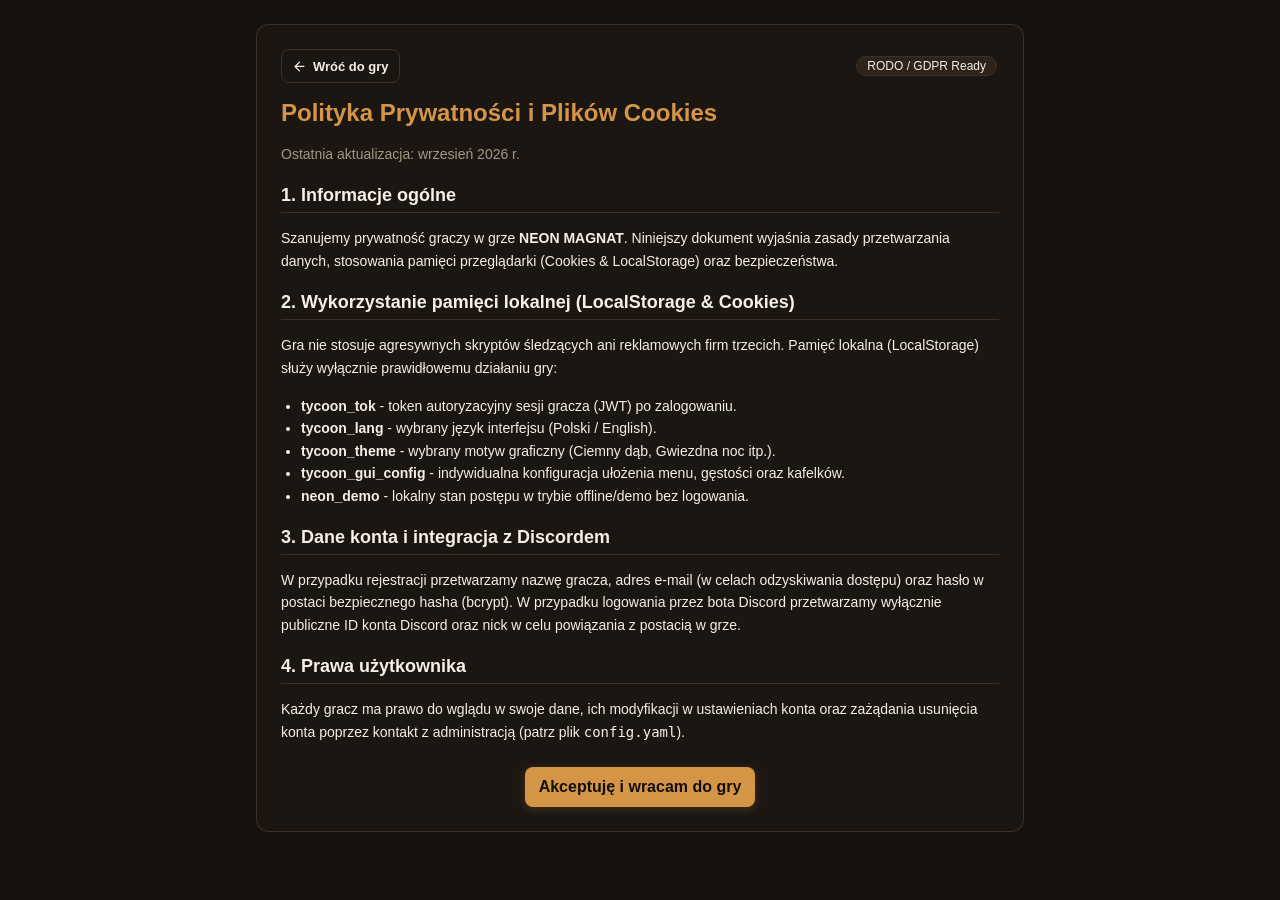
<file: frontend/privacy.html>
<!DOCTYPE html>
<html lang="pl" data-theme="dark-oak">
<head>
<meta charset="UTF-8">
<meta name="viewport" content="width=device-width,initial-scale=1">
<title>Polityka Prywatności i Pliki Cookies | NEON MAGNAT</title>
<link rel="stylesheet" href="css/style.css">
<link rel="icon" type="image/png" sizes="32x32" href="assets/favicon-32x32.png">
<link rel="icon" type="image/png" sizes="16x16" href="assets/favicon-16x16.png">
<link rel="apple-touch-icon" href="assets/apple-touch-icon.png">
<style>
body {
  padding: 24px 16px 60px;
  max-width: 800px;
  margin: 0 auto;
}
.privacy-card {
  background: var(--panel);
  border: 1px solid var(--line);
  border-radius: 12px;
  padding: 24px;
}
h1 { font-size: 24px; margin-top: 0; color: var(--acc); }
h2 { font-size: 18px; margin: 20px 0 8px; border-bottom: 1px solid var(--line); padding-bottom: 6px; }
p, li { font-size: 14px; line-height: 1.6; color: var(--txt); }
ul { padding-left: 20px; }
</style>
</head>
<body>
<div class="privacy-card">
  <div class="row" style="justify-content:space-between;margin-bottom:16px">
    <a href="index.html" class="btn sm g">
      <svg class="ic" viewBox="0 0 24 24"><path d="M19 12H5M12 19l-7-7 7-7"/></svg>
      Wróć do gry
    </a>
    <span class="tag">RODO / GDPR Ready</span>
  </div>

  <h1>Polityka Prywatności i Plików Cookies</h1>
  <p class="mut">Ostatnia aktualizacja: wrzesień 2026 r.</p>

  <h2>1. Informacje ogólne</h2>
  <p>
    Szanujemy prywatność graczy w grze <b>NEON MAGNAT</b>. Niniejszy dokument wyjaśnia zasady przetwarzania danych, stosowania pamięci przeglądarki (Cookies & LocalStorage) oraz bezpieczeństwa.
  </p>

  <h2>2. Wykorzystanie pamięci lokalnej (LocalStorage & Cookies)</h2>
  <p>
    Gra nie stosuje agresywnych skryptów śledzących ani reklamowych firm trzecich. Pamięć lokalna (LocalStorage) służy wyłącznie prawidłowemu działaniu gry:
  </p>
  <ul>
    <li><b>tycoon_tok</b> - token autoryzacyjny sesji gracza (JWT) po zalogowaniu.</li>
    <li><b>tycoon_lang</b> - wybrany język interfejsu (Polski / English).</li>
    <li><b>tycoon_theme</b> - wybrany motyw graficzny (Ciemny dąb, Gwiezdna noc itp.).</li>
    <li><b>tycoon_gui_config</b> - indywidualna konfiguracja ułożenia menu, gęstości oraz kafelków.</li>
    <li><b>neon_demo</b> - lokalny stan postępu w trybie offline/demo bez logowania.</li>
  </ul>

  <h2>3. Dane konta i integracja z Discordem</h2>
  <p>
    W przypadku rejestracji przetwarzamy nazwę gracza, adres e-mail (w celach odzyskiwania dostępu) oraz hasło w postaci bezpiecznego hasha (bcrypt). W przypadku logowania przez bota Discord przetwarzamy wyłącznie publiczne ID konta Discord oraz nick w celu powiązania z postacią w grze.
  </p>

  <h2>4. Prawa użytkownika</h2>
  <p>
    Każdy gracz ma prawo do wglądu w swoje dane, ich modyfikacji w ustawieniach konta oraz zażądania usunięcia konta poprzez kontakt z administracją (patrz plik <code>config.yaml</code>).
  </p>

  <div style="margin-top:24px;text-align:center">
    <a href="index.html" class="btn">Akceptuję i wracam do gry</a>
  </div>
</div>

<script>
var savedTheme = localStorage.getItem("tycoon_theme") || "dark-oak";
document.documentElement.setAttribute("data-theme", savedTheme);
</script>
</body>
</html>
</file>
<file: frontend/css/style.css>
/* ==========================================================
   NEON MAGNAT - Motywy i Style Interfejsu (GUI v3)
   ========================================================== */

/* 1. Motyw Ciemny Dąb (Dark Oak) - Domyślny */
:root, :root[data-theme="dark-oak"] {
  --bg: #14110f;
  --panel: #1c1612;
  --card-bg: #241d17;
  --line: #3d3024;
  --txt: #f5efe6;
  --mut: #a49685;
  --acc: #d49547;
  --acc-hover: #e6a85a;
  --acc-shadow: rgba(212, 149, 71, 0.22);
  --grn: #5cb85c;
  --red: #d9534f;
  --yel: #e0a95c;
  --badge-bg: #2d231a;
  --btn-txt: #120e0a;
}

/* 2. Motyw Gwiezdna Noc (Starry Night) */
:root[data-theme="starry-night"] {
  --bg: #090c16;
  --panel: #111728;
  --card-bg: #172038;
  --line: #273456;
  --txt: #eef2fc;
  --mut: #8897ba;
  --acc: #8ea5d4;
  --acc-hover: #a5bde9;
  --acc-shadow: rgba(142, 165, 212, 0.22);
  --grn: #4ecdc4;
  --red: #f25f5c;
  --yel: #dfd5b5;
  --badge-bg: #1f2a48;
  --btn-txt: #0a0e1a;
}

/* 3. Motyw Grafit Przemysłowy / Węgiel (Industrial Slate) */
:root[data-theme="industrial-slate"] {
  --bg: #111417;
  --panel: #1a1e24;
  --card-bg: #222730;
  --line: #343d4c;
  --txt: #e8ecf1;
  --mut: #8b96a7;
  --acc: #d97736;
  --acc-hover: #ea8a4a;
  --acc-shadow: rgba(217, 119, 54, 0.22);
  --grn: #3eb489;
  --red: #e74c3c;
  --yel: #f39c12;
  --badge-bg: #2c3442;
  --btn-txt: #0e1114;
}

/* 4. Motyw Leśny Mech / Szmaragd (Forest Emerald) */
:root[data-theme="forest-emerald"] {
  --bg: #0a120e;
  --panel: #121f19;
  --card-bg: #192922;
  --line: #294035;
  --txt: #edf7f2;
  --mut: #86a495;
  --acc: #3eb885;
  --acc-hover: #52ce99;
  --acc-shadow: rgba(62, 184, 133, 0.22);
  --grn: #4caf50;
  --red: #e57373;
  --yel: #cddc39;
  --badge-bg: #22362c;
  --btn-txt: #08110c;
}

/* 5. Motyw Obsydian / Monochromatyczny (Minimal Obsidian) */
:root[data-theme="obsidian"] {
  --bg: #0d0d0d;
  --panel: #171717;
  --card-bg: #222222;
  --line: #383838;
  --txt: #f0f0f0;
  --mut: #909090;
  --acc: #dedede;
  --acc-hover: #ffffff;
  --acc-shadow: rgba(222, 222, 222, 0.18);
  --grn: #66bb6a;
  --red: #ef5350;
  --yel: #fbc02d;
  --badge-bg: #2b2b2b;
  --btn-txt: #121212;
}

* { box-sizing: border-box; }
html, body { margin: 0; padding: 0; }
body {
  background: var(--bg);
  color: var(--txt);
  font-family: -apple-system, BlinkMacSystemFont, "Segoe UI", Roboto, "Helvetica Neue", Arial, sans-serif;
  min-height: 100vh;
  transition: background-color 0.2s, color 0.2s;
}

/* Header */
header {
  position: sticky;
  top: 0;
  z-index: 30;
  display: flex;
  gap: 10px;
  align-items: center;
  padding: 10px 14px;
  background: var(--panel);
  border-bottom: 1px solid var(--line);
}
.logo {
  font-weight: 800;
  letter-spacing: 0.5px;
  font-size: 16px;
  white-space: nowrap;
}
.logo b { color: var(--acc); }

/* Layout Containers */
#layout {
  display: flex;
  min-height: calc(100vh - 53px);
  transition: flex-direction 0.2s;
}

/* Sidebar default (Left) */
aside {
  width: 230px;
  background: var(--panel);
  border-right: 1px solid var(--line);
  padding: 10px;
  position: sticky;
  top: 53px;
  height: calc(100vh - 53px);
  overflow-y: auto;
  flex-shrink: 0;
}
aside button {
  display: flex;
  gap: 10px;
  align-items: center;
  width: 100%;
  text-align: left;
  background: transparent;
  border: 1px solid transparent;
  color: var(--txt);
  padding: 8px 10px;
  border-radius: 8px;
  cursor: pointer;
  font-size: 14px;
  transition: background 0.15s, border-color 0.15s;
}
aside button .ic {
  width: 20px;
  height: 20px;
  padding: 3px;
  background: var(--card-bg);
  border-radius: 6px;
}
aside button.on, aside button:hover {
  background: var(--card-bg);
  border-color: var(--line);
}
aside button.on .ic {
  background: var(--acc);
  color: var(--btn-txt);
}

/* GUI Layout Mode: Sidebar Right */
#layout.layout-sidebar-right {
  flex-direction: row-reverse;
}
#layout.layout-sidebar-right aside {
  border-right: none;
  border-left: 1px solid var(--line);
}

/* GUI Layout Mode: Topbar Navigation */
#layout.layout-topbar {
  flex-direction: column;
}
#layout.layout-topbar aside {
  width: 100%;
  height: auto;
  position: static;
  border-right: none;
  border-bottom: 1px solid var(--line);
  padding: 6px 14px;
  overflow-x: auto;
  display: block;
}
#layout.layout-topbar aside #nav {
  display: flex;
  flex-direction: row;
  gap: 4px;
  flex-wrap: wrap;
}
#layout.layout-topbar aside button {
  width: auto;
  padding: 6px 12px;
  font-size: 13px;
}

/* Main Content Area */
main {
  flex: 1;
  padding: 16px;
  max-width: 1240px;
  margin: 0 auto;
  width: 100%;
  animation: fade 0.2s ease;
}
@keyframes fade { from { opacity: 0; } }

/* Cards & Containers */
.card {
  background: var(--card-bg);
  border: 1px solid var(--line);
  border-radius: 12px;
  padding: 16px;
  margin-bottom: 14px;
  position: relative;
  overflow: hidden;
}
.card::before {
  content: "";
  position: absolute;
  left: 0;
  top: 0;
  bottom: 0;
  width: 3px;
  background: var(--acc);
  opacity: 0.8;
}
.card.hero {
  background: var(--panel);
  border-color: var(--line);
}
.card.hero h2 {
  font-size: 24px;
  letter-spacing: 0.5px;
  margin-top: 4px;
}
.card.narrow {
  max-width: 460px;
  margin: 24px auto;
}

/* Grid System */
.grid { display: grid; gap: 10px; }
.g2 { grid-template-columns: repeat(2, 1fr); }
.g3 { grid-template-columns: repeat(3, 1fr); }
.g4 { grid-template-columns: repeat(4, 1fr); }

/* KPI widgets */
.kpi {
  background: var(--panel);
  border: 1px solid var(--line);
  border-radius: 10px;
  padding: 12px;
  transition: transform 0.15s, border-color 0.15s;
}
.kpi:hover {
  transform: translateY(-2px);
  border-color: var(--acc);
}
.kpi b {
  font-size: 20px;
  display: block;
  margin-top: 4px;
}
.kpi small { color: var(--mut); }
.kpi b.pos { color: var(--grn); }
.kpi b.neg { color: var(--red); }

.chip {
  display: inline-flex;
  align-items: center;
  justify-content: center;
  width: 32px;
  height: 32px;
  border-radius: 8px;
  background: var(--card-bg);
  margin-bottom: 6px;
}
.chip .ic { width: 18px; height: 18px; }
.chip.c { color: var(--yel); }
.chip.g { color: var(--grn); }
.chip.b { color: var(--acc); }
.chip.y { color: var(--red); }

/* Buttons */
.btn {
  background: var(--acc);
  color: var(--btn-txt);
  font-weight: 700;
  border: none;
  border-radius: 8px;
  padding: 9px 14px;
  cursor: pointer;
  min-height: 40px;
  display: inline-flex;
  align-items: center;
  justify-content: center;
  gap: 6px;
  box-shadow: 0 2px 8px var(--acc-shadow);
  transition: transform 0.12s, box-shadow 0.12s, background-color 0.12s;
  text-decoration: none;
}
.btn:hover {
  transform: translateY(-1px);
  background: var(--acc-hover);
  box-shadow: 0 4px 12px var(--acc-shadow);
}
.btn:active { transform: none; }
.btn.g {
  background: var(--panel);
  color: var(--txt);
  border: 1px solid var(--line);
  box-shadow: none;
}
.btn.g:hover {
  background: var(--card-bg);
  border-color: var(--line);
}
.btn.r {
  background: var(--red);
  color: #ffffff;
  box-shadow: none;
}
.btn.sm {
  min-height: 34px;
  padding: 6px 10px;
  font-size: 13px;
}

/* Form Controls */
.row {
  display: flex;
  gap: 8px;
  flex-wrap: wrap;
  align-items: center;
}
input, select {
  background: var(--panel);
  border: 1px solid var(--line);
  color: var(--txt);
  border-radius: 8px;
  padding: 8px 12px;
  font-size: 14px;
  min-height: 40px;
  width: 100%;
  transition: border-color 0.15s;
}
input:focus, select:focus {
  border-color: var(--acc);
  outline: none;
}
label {
  display: block;
  font-size: 13px;
  color: var(--mut);
  margin: 8px 0;
}
label input, label select { margin-top: 4px; }

/* Tables */
table { width: 100%; border-collapse: collapse; font-size: 14px; }
th, td { padding: 8px 10px; border-bottom: 1px solid var(--line); text-align: left; }
th { position: sticky; top: 0; background: var(--panel); font-weight: 600; color: var(--mut); }
table tr:hover td { background: rgba(255, 255, 255, 0.02); }
.tscroll { overflow-x: auto; }
.tscroll table { min-width: 520px; }

/* Tags & Badges */
.tag {
  display: inline-flex;
  align-items: center;
  gap: 4px;
  border: 1px solid var(--line);
  background: var(--badge-bg);
  border-radius: 20px;
  padding: 2px 10px;
  font-size: 12px;
  color: var(--txt);
  margin: 2px;
}
.live { color: var(--grn); font-weight: 600; }
.mut { color: var(--mut); }
.err { color: var(--red); min-height: 20px; font-size: 14px; }

/* SVG Icons */
.ic {
  width: 1.15em;
  height: 1.15em;
  vertical-align: -0.2em;
  flex-shrink: 0;
  fill: none;
  stroke: currentColor;
  stroke-width: 2;
  stroke-linecap: round;
  stroke-linejoin: round;
}
h2 .ic, h3 .ic { margin-right: 4px; }

/* Canvas & Charts */
canvas {
  width: 100%;
  height: 180px;
  background: var(--panel);
  border: 1px solid var(--line);
  border-radius: 10px;
}

/* Map */
.map { display: grid; grid-template-columns: repeat(3, 1fr); gap: 8px; }
.city {
  background: var(--panel);
  border: 1px solid var(--line);
  border-radius: 10px;
  padding: 10px;
  cursor: pointer;
  transition: transform 0.15s, border-color 0.15s;
}
.city:hover { transform: translateY(-2px); border-color: var(--acc); }

/* Chat */
.chatbox {
  max-height: 340px;
  overflow-y: auto;
  display: flex;
  flex-direction: column;
  gap: 6px;
  margin-top: 8px;
  padding: 4px;
}
.msg {
  background: var(--panel);
  border: 1px solid var(--line);
  border-radius: 8px;
  padding: 6px 10px;
  font-size: 14px;
}
.msg b { color: var(--acc); }
.msg.me { border-color: var(--line); background: var(--card-bg); }

/* Toasts */
#toasts {
  position: fixed;
  right: 14px;
  bottom: calc(14px + env(safe-area-inset-bottom));
  z-index: 99;
  display: flex;
  flex-direction: column;
  gap: 8px;
  max-width: min(360px, calc(100vw - 28px));
}
.toast {
  background: var(--panel);
  border: 1px solid var(--line);
  border-left: 4px solid var(--acc);
  border-radius: 8px;
  padding: 10px 14px;
  box-shadow: 0 4px 16px rgba(0, 0, 0, 0.4);
  font-size: 14px;
  animation: tin 0.2s ease;
}
.toast.ok { border-left-color: var(--grn); }
.toast.err { border-left-color: var(--red); }
.toast.out { opacity: 0; transform: translateY(6px); transition: 0.3s; }
@keyframes tin { from { transform: translateY(8px); opacity: 0; } }

/* Mobile navigation */
#ham { display: none; }
#mnav {
  display: none;
  position: fixed;
  left: 0;
  right: 0;
  bottom: 0;
  background: var(--panel);
  border-top: 1px solid var(--line);
  padding: 4px 4px calc(4px + env(safe-area-inset-bottom));
  z-index: 40;
}
#mnav div { display: grid; grid-template-columns: repeat(auto-fit, minmax(54px, 1fr)); }
#mnav button {
  background: none;
  border: none;
  color: var(--txt);
  font-size: 11px;
  min-height: 50px;
  cursor: pointer;
}
#mnav button.on { color: var(--acc); font-weight: 700; }

/* Responsive adjustments */
@media (max-width: 900px) {
  .g3, .g4 { grid-template-columns: repeat(2, 1fr); }
  .g2 { grid-template-columns: 1fr; }
  .map { grid-template-columns: repeat(2, 1fr); }
}
@media (max-width: 720px) {
  aside {
    position: fixed;
    left: 0;
    top: 0;
    height: 100dvh;
    z-index: 50;
    transform: translateX(-105%);
    transition: transform 0.2s;
    width: min(280px, 84vw);
  }
  aside.open { transform: none; }
  #ham { display: inline-flex; }
  main { padding: 12px 12px 90px; }
  #mnav { display: block; }
}

/* ==========================================================
   GUI Customization: Density and Modal
   ========================================================== */
body.density-compact {
  font-size: 13px;
}
body.density-compact .card {
  padding: 10px;
  margin-bottom: 8px;
}
body.density-compact .kpi {
  padding: 8px;
}
body.density-compact .kpi b {
  font-size: 17px;
}
body.density-compact .btn {
  min-height: 32px;
  padding: 5px 10px;
  font-size: 12px;
}
body.density-compact input, body.density-compact select {
  min-height: 34px;
  padding: 6px 8px;
  font-size: 13px;
}
body.density-compact th, body.density-compact td {
  padding: 6px 8px;
}

/* Modal overlay */
.modal-overlay {
  position: fixed;
  inset: 0;
  background: rgba(0, 0, 0, 0.65);
  backdrop-filter: blur(4px);
  z-index: 100;
  display: flex;
  align-items: center;
  justify-content: center;
  padding: 14px;
}
.modal-box {
  background: var(--panel);
  border: 1px solid var(--line);
  border-radius: 12px;
  padding: 20px;
  width: 100%;
  max-width: 540px;
  max-height: 90vh;
  overflow-y: auto;
  box-shadow: 0 10px 30px rgba(0, 0, 0, 0.5);
}
.modal-box h3 {
  margin: 0 0 14px;
  font-size: 18px;
  display: flex;
  align-items: center;
  gap: 8px;
}
.modal-item {
  background: var(--card-bg);
  border: 1px solid var(--line);
  border-radius: 8px;
  padding: 10px 14px;
  margin-bottom: 10px;
  display: flex;
  justify-content: space-between;
  align-items: center;
}

::-webkit-scrollbar { width: 8px; height: 8px; }
::-webkit-scrollbar-thumb { background: var(--line); border-radius: 4px; }

/* Discord Button */
.btn.dc {
  background: #5865f2;
  color: #ffffff;
  box-shadow: 0 2px 8px rgba(88, 101, 242, 0.3);
}
.btn.dc:hover {
  background: #4752c4;
  box-shadow: 0 4px 12px rgba(88, 101, 242, 0.45);
}

/* Cookie Banner */
#cookieBanner {
  position: fixed;
  bottom: 0;
  left: 0;
  right: 0;
  background: var(--panel);
  border-top: 1px solid var(--line);
  padding: 12px 16px;
  z-index: 90;
  display: flex;
  align-items: center;
  justify-content: space-between;
  gap: 12px;
  flex-wrap: wrap;
  box-shadow: 0 -4px 16px rgba(0, 0, 0, 0.35);
  font-size: 13px;
}
#cookieBanner .cookie-txt {
  color: var(--txt);
  flex: 1;
  min-width: 260px;
}
#cookieBanner .cookie-actions {
  display: flex;
  gap: 8px;
  align-items: center;
}

/* RootX Hero Spotlight */
.stock-hero {
  background: linear-gradient(135deg, var(--panel) 0%, rgba(212, 149, 71, 0.08) 100%);
  border: 1px solid var(--acc);
  border-radius: 12px;
  padding: 20px;
  margin-bottom: 20px;
  box-shadow: 0 4px 20px rgba(0, 0, 0, 0.25);
}
.stock-hero h3 {
  margin: 0 0 8px;
  font-size: 20px;
  color: var(--acc);
  display: flex;
  align-items: center;
  gap: 8px;
}
.hero-stat-grid {
  display: grid;
  grid-template-columns: repeat(auto-fit, minmax(130px, 1fr));
  gap: 10px;
  margin: 14px 0;
}
.hero-stat {
  background: var(--card-bg);
  border: 1px solid var(--line);
  border-radius: 8px;
  padding: 10px;
  text-align: center;
}
.hero-stat .val {
  font-size: 18px;
  font-weight: 700;
  color: var(--acc);
}
.hero-stat .lbl {
  font-size: 11px;
  color: var(--mut);
  text-transform: uppercase;
}

/* Progress bar for capacity & transport */
.prog-wrap {
  width: 100%;
  height: 8px;
  background: var(--card-bg);
  border: 1px solid var(--line);
  border-radius: 4px;
  overflow: hidden;
  margin: 6px 0;
}
.prog-bar {
  height: 100%;
  background: var(--acc);
  border-radius: 3px;
  transition: width 0.3s ease;
}

/* Warehouses Grid */
.wh-grid {
  display: grid;
  grid-template-columns: repeat(auto-fit, minmax(260px, 1fr));
  gap: 12px;
  margin-top: 12px;
}
.wh-card {
  background: var(--panel);
  border: 1px solid var(--line);
  border-radius: 10px;
  padding: 14px;
}
.wh-card:hover {
  border-color: var(--acc);
}

/* Arbitrage Box */
.arbitrage-card {
  background: var(--card-bg);
  border: 1px solid var(--line);
  border-radius: 8px;
  padding: 10px 14px;
  margin-bottom: 8px;
  display: flex;
  align-items: center;
  justify-content: space-between;
  flex-wrap: wrap;
  gap: 8px;
}
.arbitrage-route {
  display: flex;
  align-items: center;
  gap: 6px;
  font-weight: 600;
}

/* Portal & Landing Page Gateway */
.portal-wrap {
  max-width: 960px;
  margin: 12px auto 32px;
  width: 100%;
}
.portal-hero {
  background: linear-gradient(180deg, var(--panel) 0%, var(--card-bg) 100%);
  border: 1px solid var(--line);
  border-radius: 14px;
  padding: 28px 20px;
  text-align: center;
  position: relative;
  margin-bottom: 20px;
  box-shadow: 0 4px 20px rgba(0,0,0,0.15);
}
.portal-badge {
  display: inline-flex;
  align-items: center;
  gap: 6px;
  padding: 4px 14px;
  border-radius: 20px;
  background: rgba(88, 101, 242, 0.15);
  border: 1px solid rgba(88, 101, 242, 0.4);
  color: #8591f8;
  font-size: 12px;
  font-weight: 700;
  letter-spacing: 0.5px;
  margin-bottom: 12px;
}
.portal-title {
  font-size: 32px;
  font-weight: 800;
  letter-spacing: 1px;
  margin: 6px 0 8px;
  color: var(--txt);
}
.portal-subtitle {
  color: var(--mut);
  font-size: 15px;
  max-width: 620px;
  margin: 0 auto 16px;
  line-height: 1.5;
}
.portal-card {
  background: var(--card-bg);
  border: 1px solid var(--line);
  border-radius: 12px;
  padding: 24px;
  margin-bottom: 24px;
  box-shadow: 0 4px 16px rgba(0,0,0,0.1);
}
.portal-tabs {
  display: flex;
  gap: 8px;
  border-bottom: 1px solid var(--line);
  padding-bottom: 14px;
  margin-bottom: 20px;
  flex-wrap: wrap;
  justify-content: center;
}
.portal-tab {
  background: var(--panel);
  border: 1px solid var(--line);
  color: var(--mut);
  padding: 10px 16px;
  border-radius: 8px;
  cursor: pointer;
  font-size: 14px;
  font-weight: 600;
  transition: all 0.15s ease;
  display: inline-flex;
  align-items: center;
  gap: 6px;
}
.portal-tab:hover {
  color: var(--txt);
  border-color: var(--acc);
}
.portal-tab.active {
  background: var(--acc);
  color: var(--btn-txt);
  border-color: var(--acc);
}
.portal-tab.active .ic {
  stroke: var(--btn-txt);
}
.dc-code-box {
  background: rgba(88, 101, 242, 0.08);
  border: 1px dashed rgba(88, 101, 242, 0.35);
  border-radius: 10px;
  padding: 20px 16px;
  text-align: center;
  margin: 16px 0;
}
.dc-code-input {
  font-size: 20px;
  font-weight: 700;
  text-align: center;
  letter-spacing: 3px;
  text-transform: uppercase;
  padding: 12px;
  max-width: 320px;
  margin: 14px auto;
  display: block;
  border-color: rgba(88, 101, 242, 0.5);
  background: var(--panel);
}
.features-grid {
  display: grid;
  grid-template-columns: repeat(auto-fit, minmax(210px, 1fr));
  gap: 14px;
  margin-top: 14px;
}
.feature-item {
  background: var(--panel);
  border: 1px solid var(--line);
  border-radius: 10px;
  padding: 16px;
  transition: transform 0.15s, border-color 0.15s;
}
.feature-item:hover {
  transform: translateY(-2px);
  border-color: var(--acc);
}
.feature-icon {
  width: 36px;
  height: 36px;
  border-radius: 8px;
  background: var(--card-bg);
  display: inline-flex;
  align-items: center;
  justify-content: center;
  margin-bottom: 10px;
  color: var(--acc);
}
.feature-item h4 {
  margin: 0 0 6px;
  font-size: 15px;
  color: var(--txt);
}
.feature-item p {
  margin: 0;
  font-size: 13px;
  color: var(--mut);
  line-height: 1.45;
}
</file>
